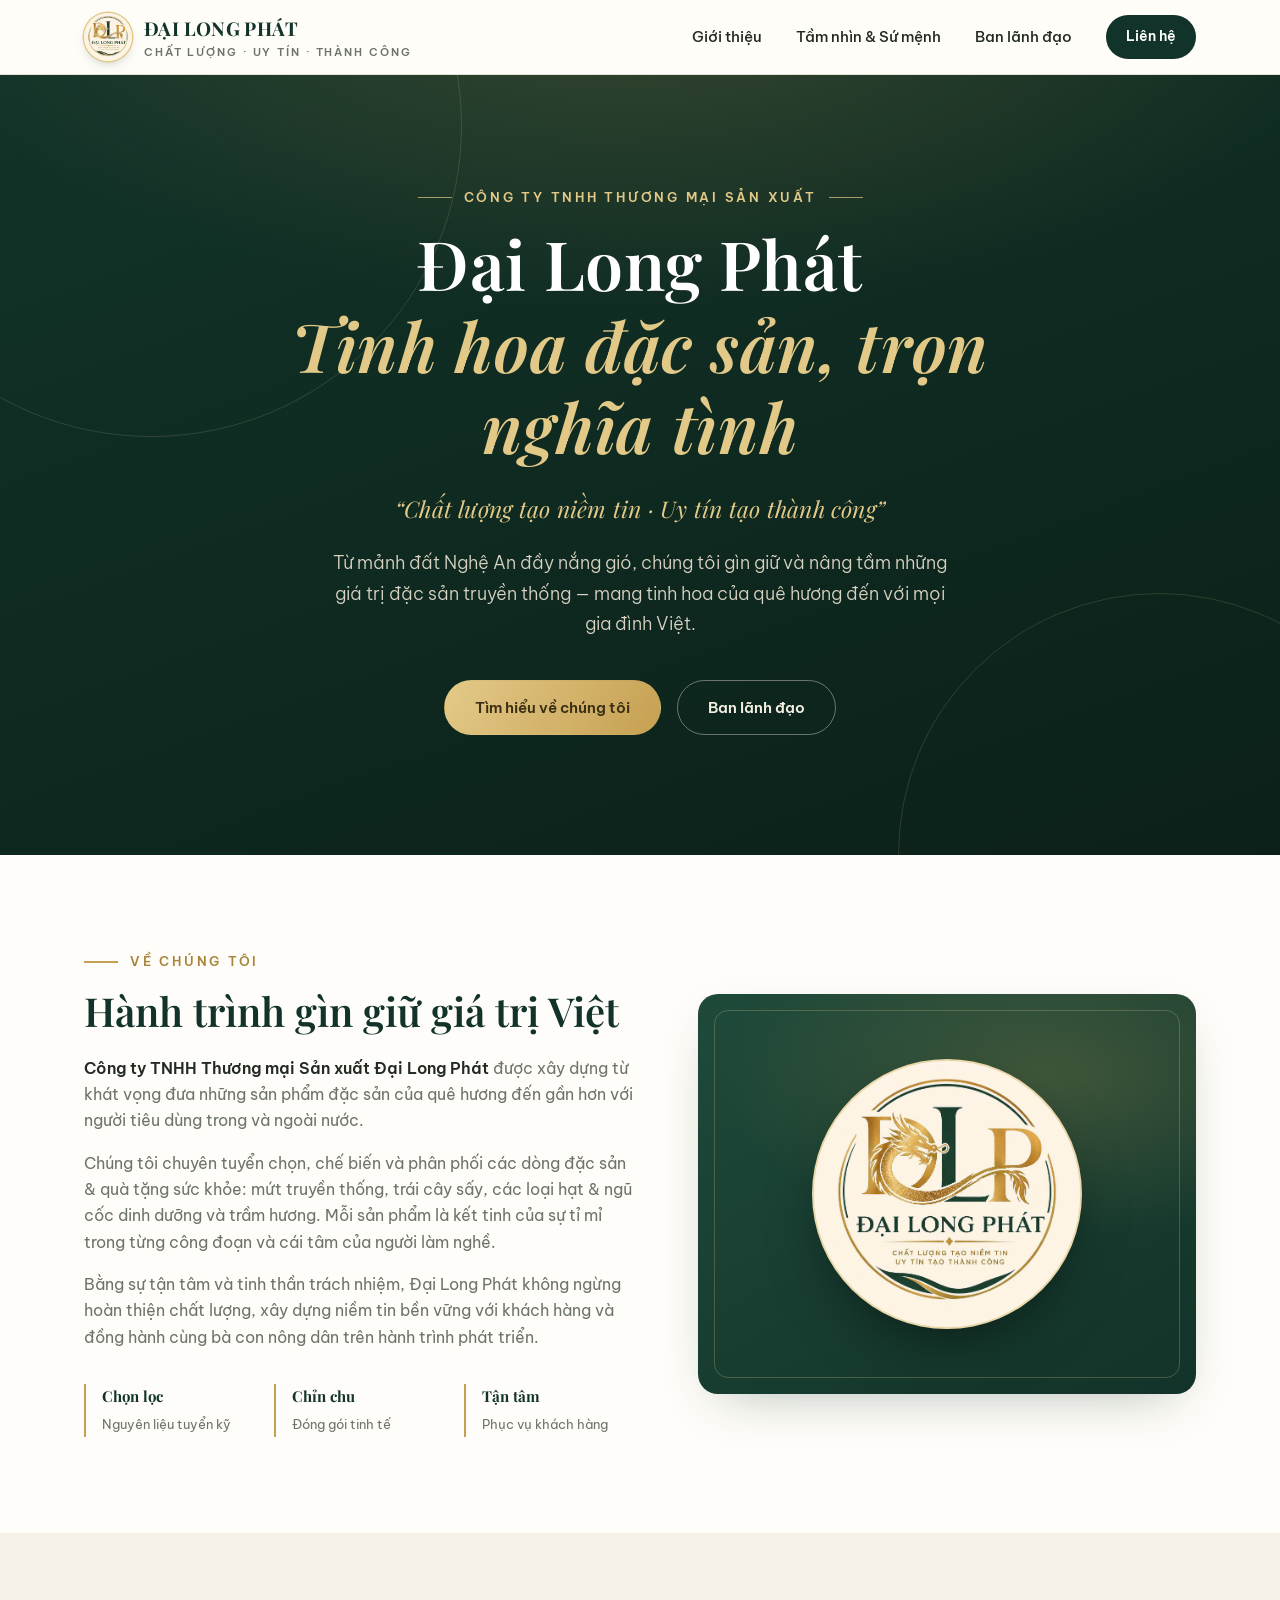
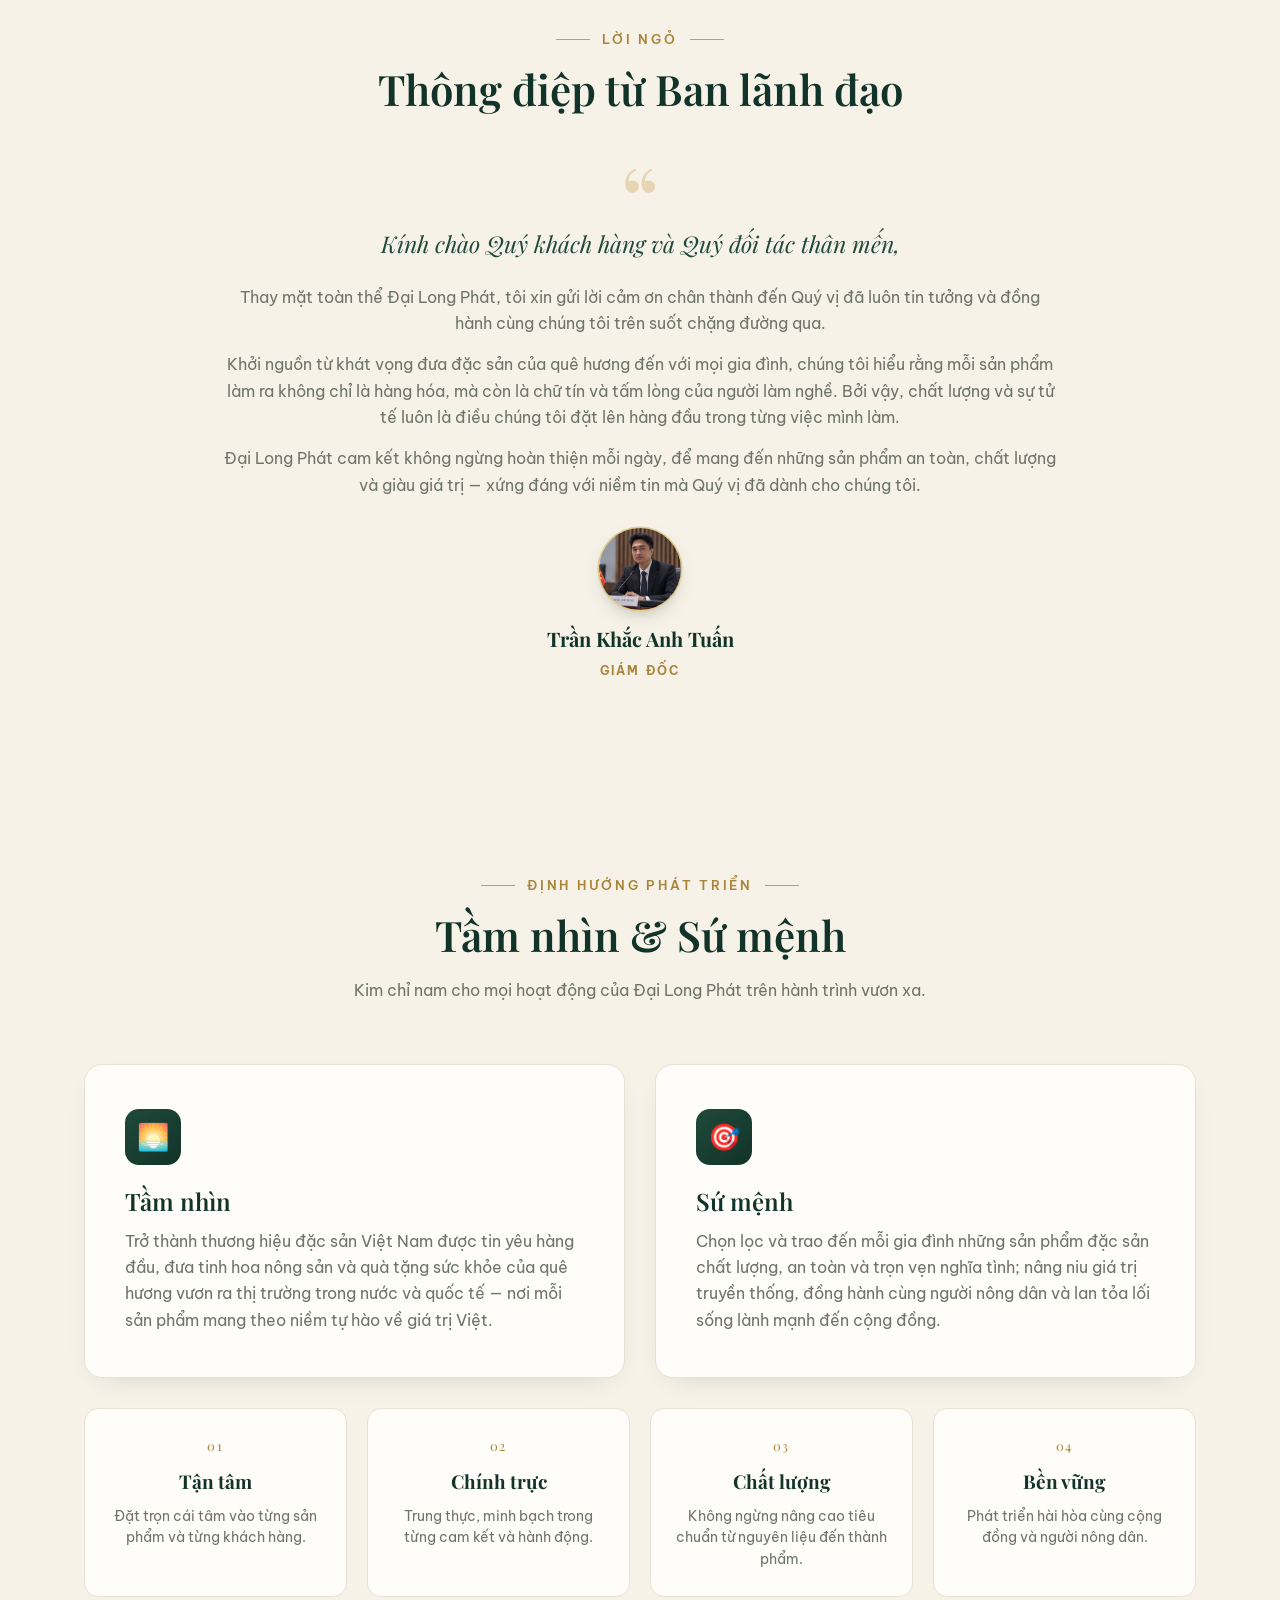
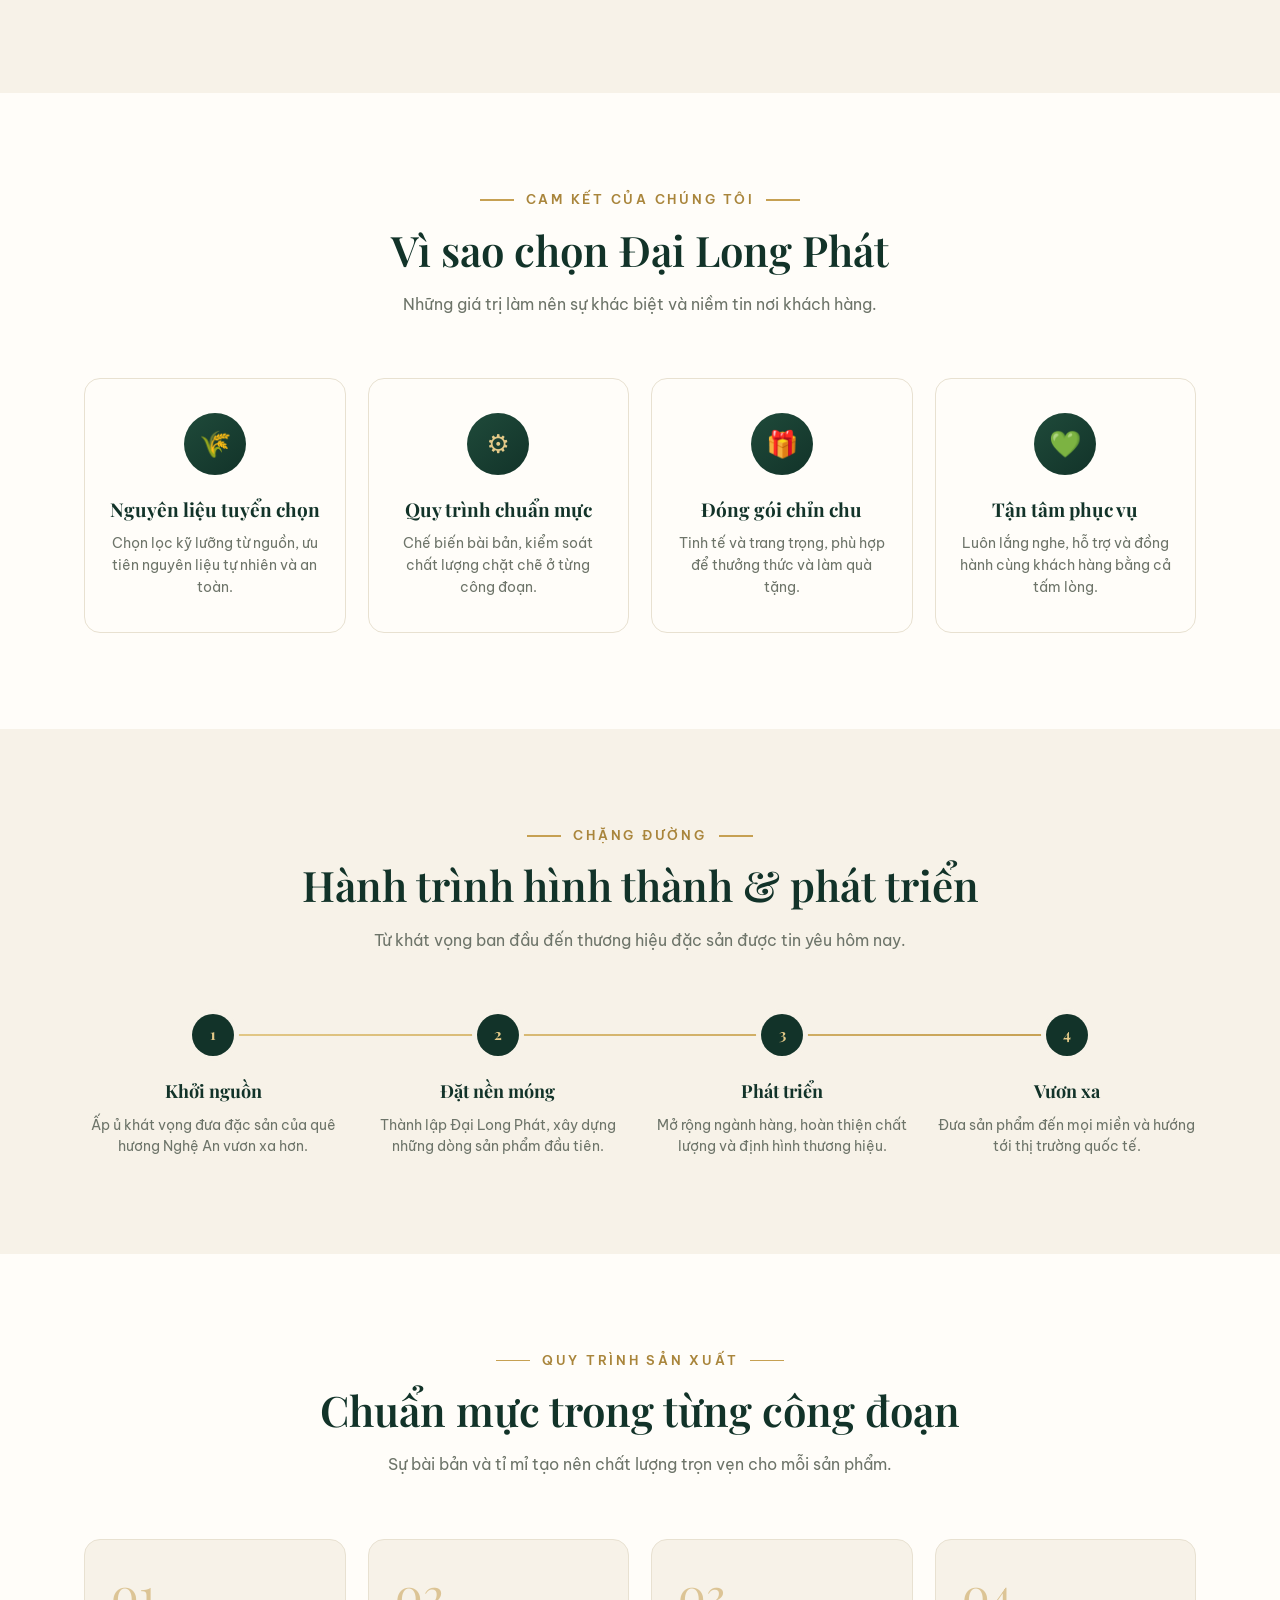
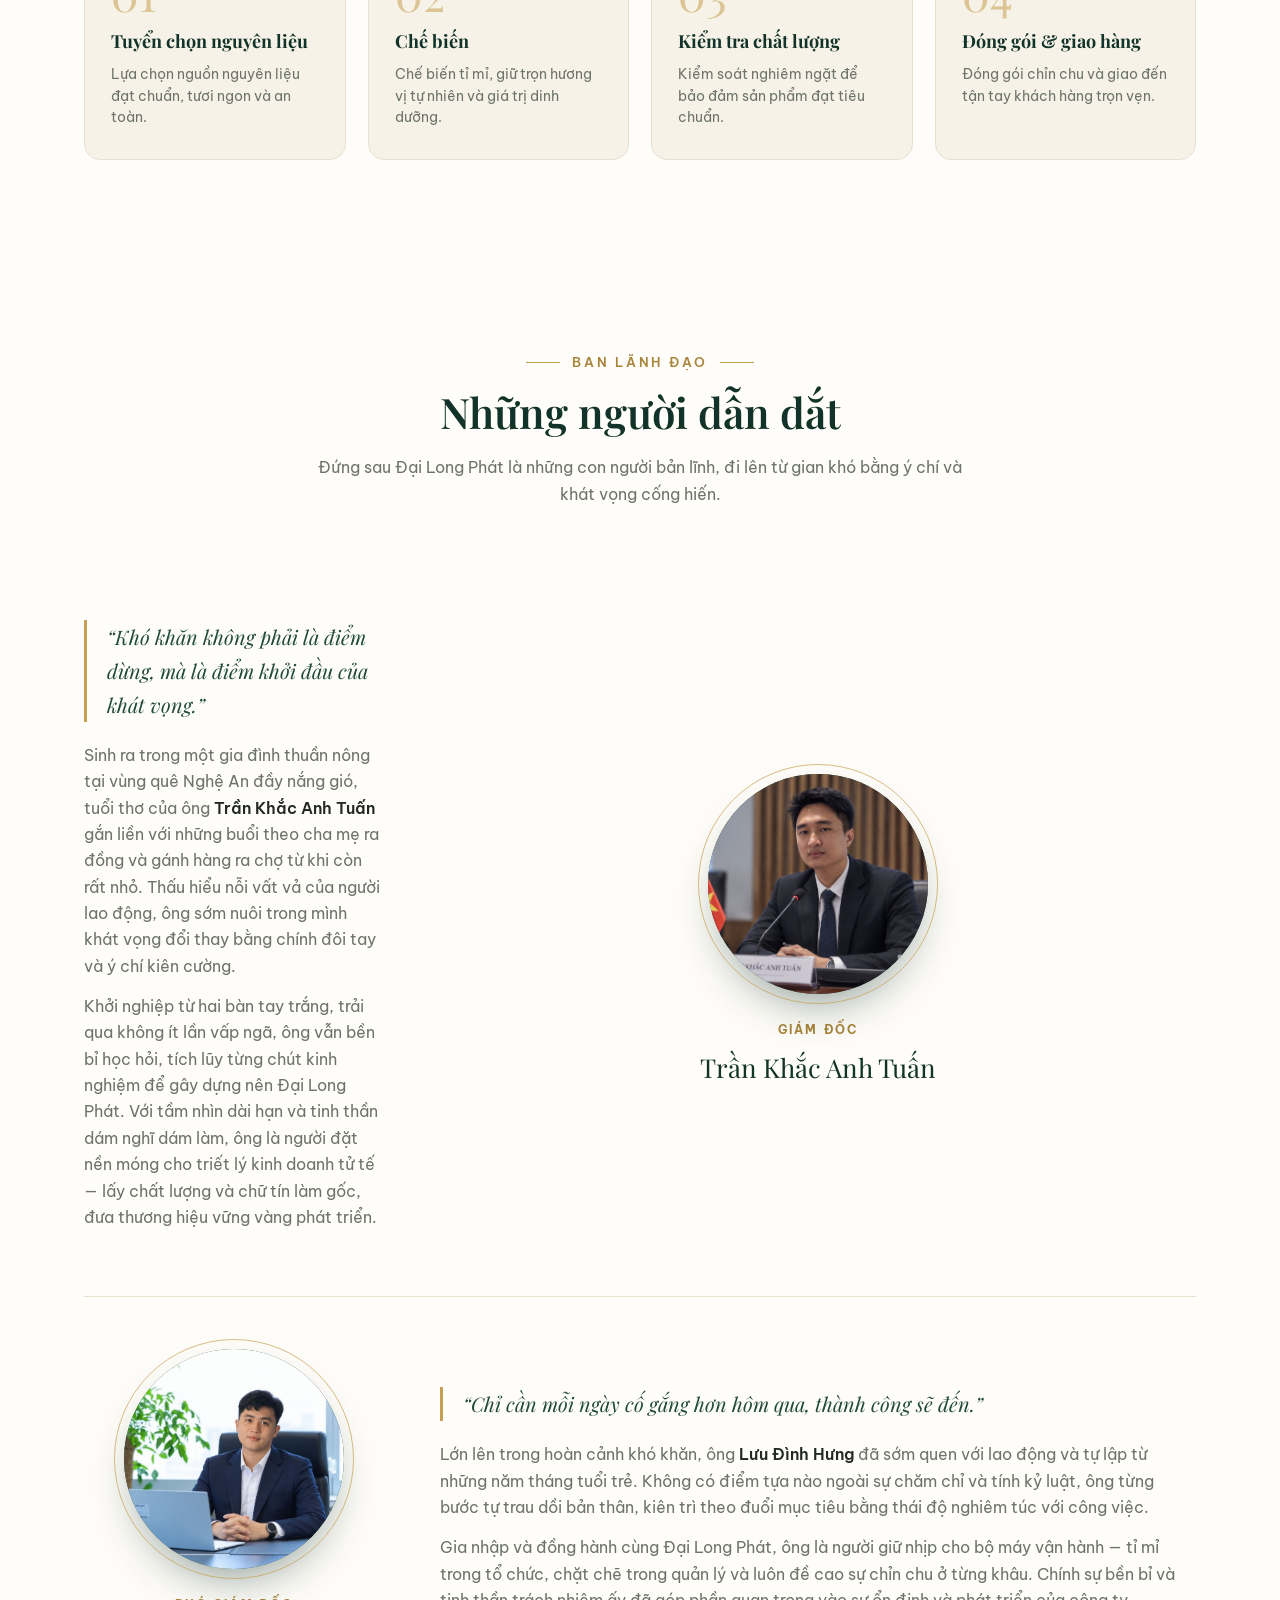
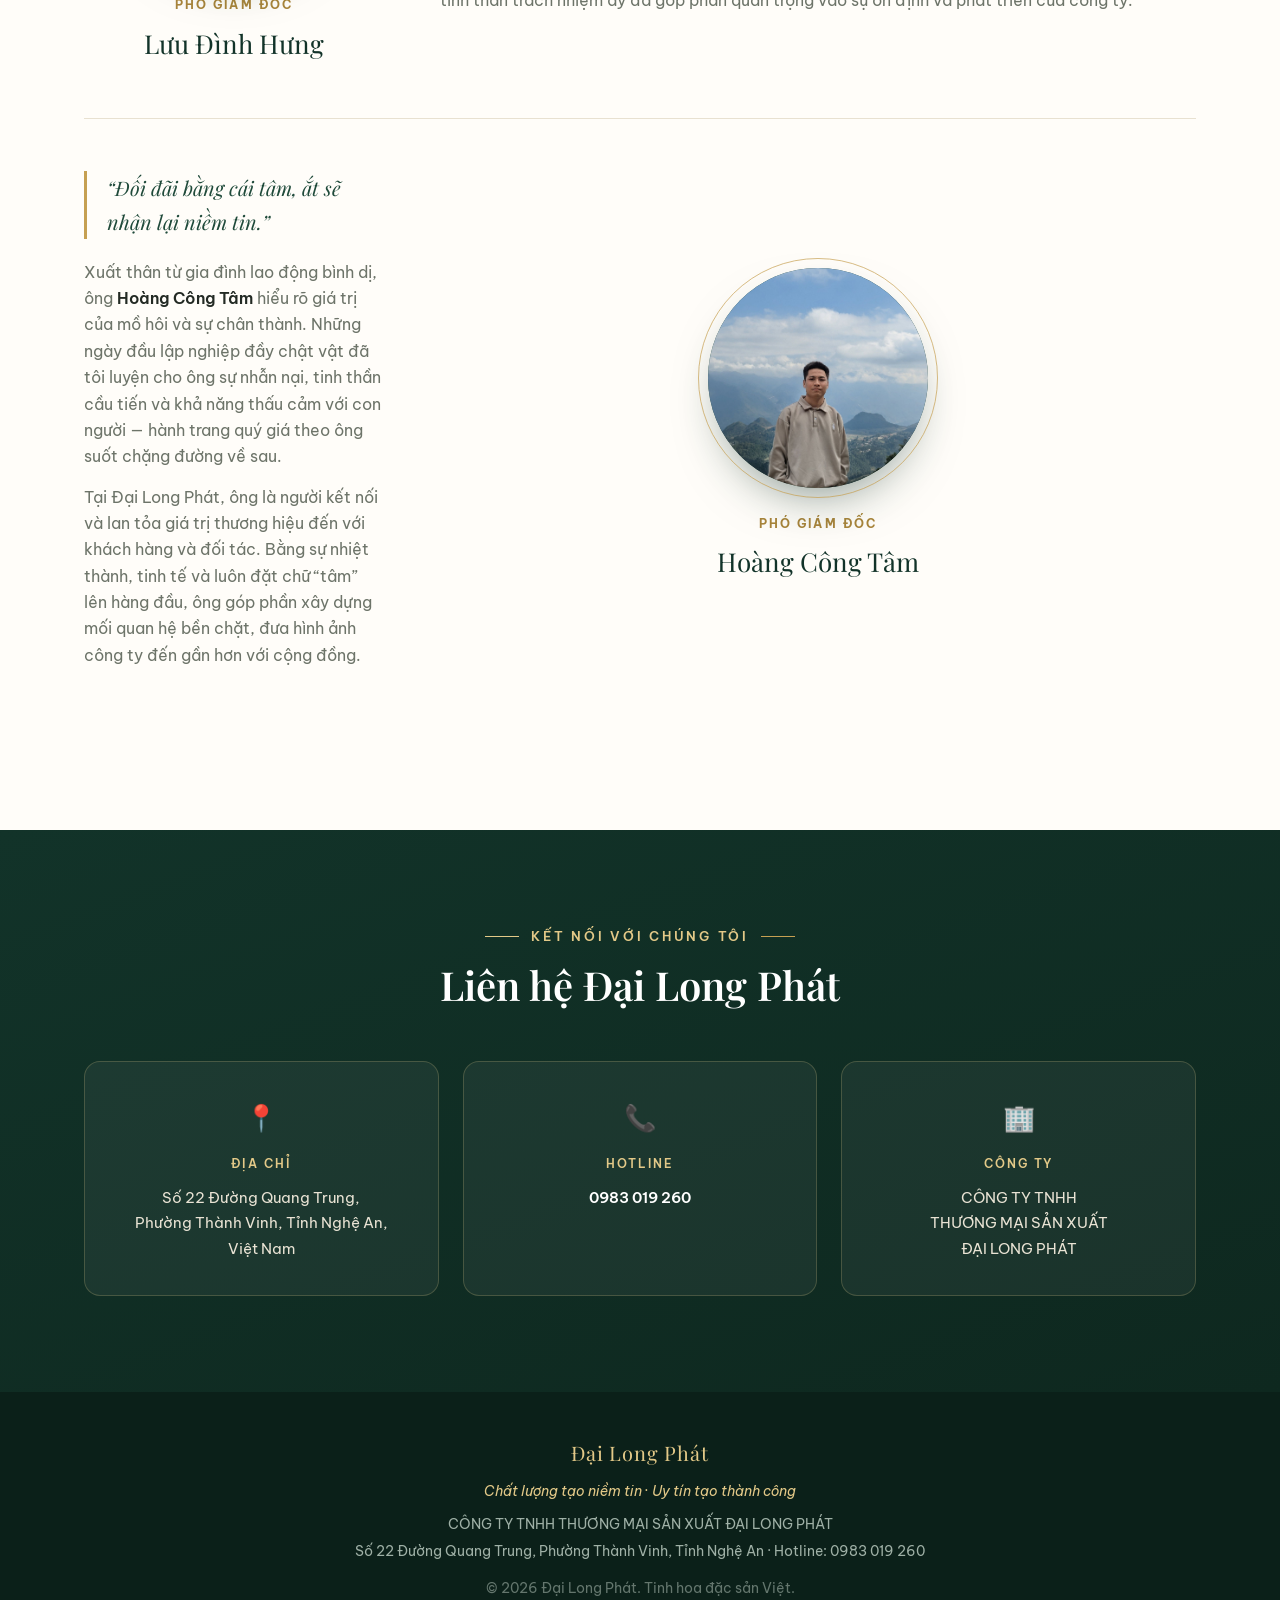
<file: index.html>
<!doctype html>
<html lang="vi">
<head>
  <meta charset="utf-8" />
  <meta name="viewport" content="width=device-width, initial-scale=1" />
  <title>Đại Long Phát — Tinh hoa đặc sản Việt</title>
  <meta name="description" content="CÔNG TY TNHH THƯƠNG MẠI SẢN XUẤT ĐẠI LONG PHÁT — thương hiệu đặc sản & quà tặng sức khỏe từ Nghệ An. Giới thiệu công ty, tầm nhìn, sứ mệnh và ban lãnh đạo." />
  <link rel="icon" href="assets/team/logo.jpg" />
  <link rel="preconnect" href="https://fonts.googleapis.com" />
  <link rel="preconnect" href="https://fonts.gstatic.com" crossorigin />
  <link href="https://fonts.googleapis.com/css2?family=Playfair+Display:ital,wght@0,500;0,600;0,700;1,500;1,600&family=Be+Vietnam+Pro:wght@300;400;500;600;700&display=swap" rel="stylesheet" />
  <!-- Meta Pixel -->
  <script>
    !function(f,b,e,v,n,t,s)
    {if(f.fbq)return;n=f.fbq=function(){n.callMethod?
    n.callMethod.apply(n,arguments):n.queue.push(arguments)};
    if(!f._fbq)f._fbq=n;n.push=n;n.loaded=!0;n.version='2.0';
    n.queue=[];t=b.createElement(e);t.async=!0;
    t.src=v;s=b.getElementsByTagName(e)[0];
    s.parentNode.insertBefore(t,s)}(window, document,'script',
    'https://connect.facebook.net/en_US/fbevents.js');
    fbq('init', '916285027627395');
    fbq('track', 'PageView');
  </script>
  <noscript><img height="1" width="1" style="display:none"
    src="https://www.facebook.com/tr?id=916285027627395&ev=PageView&noscript=1" alt="" /></noscript>
  <!-- End Meta Pixel -->
  <style>
    :root{
      --green:#123329; --green-2:#1f4a3a; --green-soft:#2c5a47;
      --gold:#c6a052; --gold-2:#e3c988; --gold-deep:#a9853b;
      --cream:#f7f2e8; --paper:#fffdf9; --ink:#232a24; --muted:#6d7469;
      --line:#e8e1d1; --shadow:0 18px 50px -22px rgba(18,51,41,.35);
      --maxw:1160px;
    }
    *{box-sizing:border-box; margin:0; padding:0}
    html{scroll-behavior:smooth}
    body{
      font-family:"Be Vietnam Pro",system-ui,sans-serif; color:var(--ink);
      background:var(--paper); line-height:1.7; -webkit-font-smoothing:antialiased;
      overflow-x:hidden;
    }
    h1,h2,h3,.serif{font-family:"Playfair Display",Georgia,serif; font-weight:600; line-height:1.2}
    a{color:inherit; text-decoration:none}
    img{max-width:100%; display:block}
    .wrap{max-width:var(--maxw); margin:0 auto; padding:0 24px}
    .eyebrow{
      font-size:12.5px; letter-spacing:.22em; text-transform:uppercase;
      font-weight:600; color:var(--gold-deep); margin-bottom:14px;
      display:flex; align-items:center; gap:12px;
    }
    .eyebrow::before{content:""; width:34px; height:1.5px; background:var(--gold); display:inline-block}
    .eyebrow.center{justify-content:center}
    .eyebrow.center::after{content:""; width:34px; height:1.5px; background:var(--gold); display:inline-block}

    /* ---------- Header ---------- */
    header{
      position:sticky; top:0; z-index:50; background:rgba(255,253,249,.86);
      backdrop-filter:blur(12px); border-bottom:1px solid var(--line);
    }
    .nav{display:flex; align-items:center; justify-content:space-between; height:74px}
    .brand{display:flex; align-items:center; gap:12px}
    .brand .mark{
      width:48px; height:48px; border-radius:50%; flex:none; overflow:hidden;
      background:var(--cream);
      box-shadow:0 0 0 1.5px var(--gold-2), 0 5px 14px -7px rgba(18,51,41,.5);
    }
    .brand .mark img{width:100%; height:100%; object-fit:cover; display:block}
    .brand b{font-family:"Playfair Display",serif; font-size:19px; letter-spacing:.02em; color:var(--green)}
    .brand span{display:block; font-size:10.5px; letter-spacing:.18em; text-transform:uppercase; color:var(--muted); font-weight:600}
    .menu{display:flex; gap:34px; align-items:center}
    .menu a{font-size:14.5px; font-weight:500; color:var(--ink); position:relative; padding:4px 0}
    .menu a::after{content:""; position:absolute; left:0; bottom:-2px; width:0; height:1.5px; background:var(--gold); transition:width .3s}
    .menu a:hover{color:var(--green)}
    .menu a:hover::after{width:100%}
    .menu .cta{
      background:var(--green); color:#fff; padding:10px 20px; border-radius:999px;
      font-weight:600; font-size:14px;
    }
    .menu .cta::after{display:none}
    .menu .cta:hover{background:var(--green-2); color:#fff}
    .burger{display:none; background:none; border:0; font-size:26px; color:var(--green); cursor:pointer}

    /* ---------- Hero ---------- */
    .hero{
      position:relative; color:#f4efe2; text-align:center;
      background:
        radial-gradient(1200px 520px at 50% -10%,rgba(198,160,82,.20),transparent 60%),
        linear-gradient(160deg,var(--green) 0%,#0e281f 60%,#0b2019 100%);
      padding:112px 24px 120px; overflow:hidden;
    }
    .hero::before,.hero::after{
      content:""; position:absolute; border-radius:50%; pointer-events:none;
      border:1px solid rgba(226,201,136,.16);
    }
    .hero::before{width:620px; height:620px; top:-260px; left:-160px}
    .hero::after{width:520px; height:520px; bottom:-260px; right:-140px}
    .hero .inner{position:relative; z-index:2; max-width:860px; margin:0 auto}
    .hero .eyebrow{color:var(--gold-2); justify-content:center}
    .hero .eyebrow::before,.hero .eyebrow::after{background:var(--gold-2); opacity:.7}
    .hero .eyebrow::after{content:""; width:34px; height:1.5px; display:inline-block}
    .hero h1{font-size:clamp(38px,6vw,68px); color:#fff; letter-spacing:.01em}
    .hero h1 em{font-style:italic; color:var(--gold-2)}
    .hero .slogan{
      margin:22px auto 0; font-family:"Playfair Display",serif; font-style:italic;
      font-size:clamp(16px,2.5vw,23px); color:var(--gold-2); letter-spacing:.01em;
    }
    .hero p{margin:20px auto 0; max-width:620px; font-size:clamp(15px,2vw,18px); color:#d9d3c3; font-weight:300}
    .hero .actions{margin-top:40px; display:flex; gap:16px; justify-content:center; flex-wrap:wrap}
    .btn{
      display:inline-flex; align-items:center; gap:9px; padding:14px 30px; border-radius:999px;
      font-weight:600; font-size:15px; cursor:pointer; border:1px solid transparent; transition:.25s;
    }
    .btn-gold{background:linear-gradient(120deg,var(--gold-2),var(--gold)); color:#3b2f12}
    .btn-gold:hover{transform:translateY(-2px); box-shadow:0 14px 30px -12px rgba(198,160,82,.6)}
    .btn-ghost{border-color:rgba(244,239,226,.4); color:#f4efe2}
    .btn-ghost:hover{background:rgba(244,239,226,.1)}

    /* ---------- Section base ---------- */
    section{padding:96px 0}
    .section-head{text-align:center; max-width:680px; margin:0 auto 60px}
    .section-head h2{font-size:clamp(28px,4vw,42px); color:var(--green)}
    .section-head p{margin-top:16px; color:var(--muted); font-size:16px}

    /* ---------- About ---------- */
    .about{background:var(--paper)}
    .about-grid{display:grid; grid-template-columns:1.05fr .95fr; gap:64px; align-items:center}
    .about-grid h2{font-size:clamp(28px,4vw,40px); color:var(--green); margin-bottom:20px}
    .about-grid p{color:var(--muted); margin-bottom:16px; font-size:15.5px}
    .about-grid p strong{color:var(--ink); font-weight:600}
    .about-visual{
      position:relative; border-radius:20px; min-height:400px;
      background:
        radial-gradient(600px 300px at 70% 20%,rgba(198,160,82,.22),transparent 55%),
        linear-gradient(150deg,var(--green-2),var(--green));
      box-shadow:var(--shadow); display:grid; place-items:center; padding:40px; overflow:hidden;
    }
    .about-visual::after{content:""; position:absolute; inset:16px; border:1px solid rgba(226,201,136,.25); border-radius:14px}
    .about-visual .seal{
      position:relative; z-index:2; width:190px; height:190px; border-radius:50%;
      border:1.5px solid rgba(226,201,136,.5); display:grid; place-items:center; text-align:center;
      color:var(--gold-2);
    }
    .about-visual .seal b{display:block; font-family:"Playfair Display",serif; font-size:46px; color:#fff; line-height:1}
    .about-visual .seal span{font-size:10.5px; letter-spacing:.24em; text-transform:uppercase; margin-top:10px}
    .logo-badge{
      position:relative; z-index:2; width:270px; height:270px; max-width:78%; border-radius:50%;
      overflow:hidden; background:var(--cream); border:2px solid rgba(226,201,136,.65);
      box-shadow:0 24px 60px -20px rgba(0,0,0,.55);
    }
    .logo-badge img{width:100%; height:100%; object-fit:cover; display:block}
    .facts{display:grid; grid-template-columns:repeat(3,1fr); gap:20px; margin-top:34px}
    .fact{border-left:2px solid var(--gold); padding-left:16px}
    .fact b{display:block; font-family:"Playfair Display",serif; font-size:15px; color:var(--green)}
    .fact span{font-size:13px; color:var(--muted)}

    /* ---------- Vision / Mission ---------- */
    .vm{background:var(--cream)}
    .vm-grid{display:grid; grid-template-columns:1fr 1fr; gap:30px; margin-bottom:30px}
    .vm-card{
      background:var(--paper); border:1px solid var(--line); border-radius:18px; padding:44px 40px;
      box-shadow:0 10px 30px -20px rgba(18,51,41,.3); position:relative;
    }
    .vm-card .ic{
      width:56px; height:56px; border-radius:14px; display:grid; place-items:center; font-size:26px;
      background:linear-gradient(140deg,var(--green-2),var(--green)); color:var(--gold-2); margin-bottom:22px;
    }
    .vm-card h3{font-size:24px; color:var(--green); margin-bottom:12px}
    .vm-card p{color:var(--muted); font-size:15.5px}
    .values{display:grid; grid-template-columns:repeat(4,1fr); gap:20px}
    .value{background:var(--paper); border:1px solid var(--line); border-radius:14px; padding:26px 22px; text-align:center; transition:.25s}
    .value:hover{transform:translateY(-4px); box-shadow:var(--shadow); border-color:var(--gold-2)}
    .value .n{font-family:"Playfair Display",serif; font-size:13px; color:var(--gold-deep); letter-spacing:.15em}
    .value h4{font-family:"Playfair Display",serif; font-size:19px; color:var(--green); margin:8px 0 8px}
    .value p{font-size:13.5px; color:var(--muted); line-height:1.6}

    /* ---------- Leadership ---------- */
    .team{background:var(--paper)}
    .leader{
      display:grid; grid-template-columns:300px 1fr; gap:56px; align-items:center;
      padding:52px 0; border-bottom:1px solid var(--line);
    }
    .leader:last-child{border-bottom:0}
    .leader:nth-child(even) .portrait{order:2}
    .portrait{display:flex; flex-direction:column; align-items:center; text-align:center}
    .avatar{
      width:220px; height:220px; border-radius:50%; display:grid; place-items:center;
      font-family:"Playfair Display",serif; font-size:66px; color:#fff; position:relative;
      background:radial-gradient(circle at 32% 28%,var(--green-soft),var(--green));
      box-shadow:0 22px 50px -20px rgba(18,51,41,.6);
    }
    .avatar img{position:absolute; inset:0; width:100%; height:100%; border-radius:50%; object-fit:cover; object-position:center 22%}
    .avatar::after{content:""; position:absolute; inset:-10px; border-radius:50%; border:1.5px solid var(--gold); opacity:.7}
    .portrait .role{
      margin-top:26px; font-size:12px; letter-spacing:.18em; text-transform:uppercase;
      color:var(--gold-deep); font-weight:700;
    }
    .portrait .name{font-family:"Playfair Display",serif; font-size:26px; color:var(--green); margin-top:6px}
    .leader-body .quote{
      font-family:"Playfair Display",serif; font-style:italic; font-size:20px; color:var(--green-2);
      margin-bottom:20px; padding-left:20px; border-left:3px solid var(--gold);
    }
    .leader-body p{color:var(--muted); margin-bottom:14px; font-size:15.5px}
    .leader-body p strong{color:var(--ink); font-weight:600}

    /* ---------- Contact ---------- */
    .contact{
      background:linear-gradient(160deg,var(--green) 0%,#0e281f 100%); color:#e9e3d4; text-align:center;
    }
    .contact h2{color:#fff; font-size:clamp(28px,4vw,40px)}
    .contact .eyebrow{color:var(--gold-2); justify-content:center}
    .contact .eyebrow::before{background:var(--gold-2)}
    .contact-cards{display:grid; grid-template-columns:repeat(3,1fr); gap:24px; margin-top:52px}
    .cc{
      background:rgba(255,255,255,.05); border:1px solid rgba(226,201,136,.22); border-radius:16px;
      padding:34px 26px; transition:.25s;
    }
    .cc:hover{background:rgba(255,255,255,.09); border-color:rgba(226,201,136,.5)}
    .cc .ic{font-size:26px; margin-bottom:14px}
    .cc h4{font-family:"Be Vietnam Pro",sans-serif; font-size:12px; letter-spacing:.16em; text-transform:uppercase; color:var(--gold-2); font-weight:600; margin-bottom:10px}
    .cc p{font-size:15px; color:#e9e3d4}
    .cc a{color:#fff; font-weight:600}

    /* ---------- Footer ---------- */
    footer{background:#0b2019; color:#9fb0a6; padding:44px 0; text-align:center; font-size:13.5px}
    footer .fbrand{font-family:"Playfair Display",serif; color:var(--gold-2); font-size:20px; letter-spacing:.04em; margin-bottom:10px}
    footer p{margin:4px 0}

    /* ---------- Lời ngỏ ---------- */
    .message{background:var(--cream)}
    .message-card{max-width:840px; margin:0 auto; text-align:center}
    .message-card .qmark{font-family:"Playfair Display",serif; font-size:96px; line-height:.5; color:var(--gold); opacity:.35; height:50px}
    .message-card .lead{font-family:"Playfair Display",serif; font-style:italic; font-size:clamp(18px,2.4vw,23px); color:var(--green-2); margin-bottom:20px}
    .message-card p{color:var(--muted); font-size:15.5px; margin-bottom:15px}
    .message-sign{margin-top:30px; display:flex; flex-direction:column; align-items:center; gap:12px}
    .message-sign img{width:82px; height:82px; border-radius:50%; object-fit:cover; object-position:center 20%; box-shadow:0 0 0 1.5px var(--gold-2), 0 8px 20px -10px rgba(18,51,41,.5)}
    .message-sign b{font-family:"Playfair Display",serif; color:var(--green); font-size:20px}
    .message-sign span{font-size:11.5px; letter-spacing:.18em; text-transform:uppercase; color:var(--gold-deep); font-weight:700}

    /* ---------- Vì sao chọn ---------- */
    .why{background:var(--paper)}
    .why-grid{display:grid; grid-template-columns:repeat(4,1fr); gap:22px}
    .why-item{text-align:center; padding:34px 22px; border:1px solid var(--line); border-radius:16px; background:var(--paper); transition:.25s}
    .why-item:hover{transform:translateY(-5px); box-shadow:var(--shadow); border-color:var(--gold-2)}
    .why-item .ic{width:62px; height:62px; margin:0 auto 18px; border-radius:50%; display:grid; place-items:center; font-size:26px; background:linear-gradient(140deg,var(--green-2),var(--green)); color:var(--gold-2)}
    .why-item h4{font-family:"Playfair Display",serif; font-size:19px; color:var(--green); margin-bottom:8px}
    .why-item p{font-size:13.5px; color:var(--muted); line-height:1.6}

    /* ---------- Chặng đường ---------- */
    .journey{background:var(--cream)}
    .timeline{display:grid; grid-template-columns:repeat(4,1fr); gap:26px; position:relative}
    .timeline::before{content:""; position:absolute; top:20px; left:10%; right:10%; height:2px; background:linear-gradient(90deg,var(--gold-2),var(--gold))}
    .tl{position:relative; text-align:center}
    .tl .dot{width:42px; height:42px; border-radius:50%; margin:0 auto 20px; background:var(--green); color:var(--gold-2); display:grid; place-items:center; font-family:"Playfair Display",serif; font-weight:700; font-size:15px; position:relative; z-index:2; box-shadow:0 0 0 5px var(--cream)}
    .tl h4{font-family:"Playfair Display",serif; font-size:18px; color:var(--green); margin-bottom:8px}
    .tl p{font-size:13.5px; color:var(--muted); line-height:1.6}

    /* ---------- Quy trình ---------- */
    .process{background:var(--paper)}
    .steps{display:grid; grid-template-columns:repeat(4,1fr); gap:22px}
    .step{background:var(--cream); border:1px solid var(--line); border-radius:16px; padding:30px 26px}
    .step .num{font-family:"Playfair Display",serif; font-size:46px; color:var(--gold); opacity:.55; line-height:1}
    .step h4{font-family:"Playfair Display",serif; font-size:18px; color:var(--green); margin:10px 0 8px}
    .step p{font-size:13.5px; color:var(--muted); line-height:1.6}

    /* ---------- Responsive ---------- */
    @media(max-width:900px){
      .menu{
        position:fixed; inset:74px 0 auto 0; background:var(--paper); flex-direction:column;
        gap:0; border-bottom:1px solid var(--line); padding:8px 0; transform:translateY(-140%);
        transition:transform .32s; box-shadow:var(--shadow);
      }
      .menu.open{transform:translateY(0)}
      .menu a{padding:14px 24px; width:100%; border-bottom:1px solid var(--line)}
      .menu .cta{margin:12px 24px; text-align:center}
      .burger{display:block}
      .about-grid,.vm-grid{grid-template-columns:1fr; gap:40px}
      .values,.why-grid,.steps{grid-template-columns:1fr 1fr}
      .timeline{grid-template-columns:1fr 1fr; gap:34px}
      .timeline::before{display:none}
      .leader{grid-template-columns:1fr; gap:28px; text-align:center}
      .leader:nth-child(even) .portrait{order:0}
      .leader-body .quote{border-left:0; padding-left:0}
      .contact-cards{grid-template-columns:1fr}
      .facts{grid-template-columns:1fr}
    }
    @media(max-width:480px){
      section{padding:72px 0}
      .values,.why-grid,.steps,.timeline{grid-template-columns:1fr}
    }
  </style>
</head>
<body>

  <header>
    <div class="wrap nav">
      <a class="brand" href="#top">
        <span class="mark"><img src="assets/team/logo.jpg" alt="Logo Đại Long Phát" /></span>
        <span><b>ĐẠI LONG PHÁT</b><span>Chất lượng · Uy tín · Thành công</span></span>
      </a>
      <nav class="menu" data-menu>
        <a href="#gioi-thieu">Giới thiệu</a>
        <a href="#tam-nhin">Tầm nhìn &amp; Sứ mệnh</a>
        <a href="#lanh-dao">Ban lãnh đạo</a>
        <a class="cta" href="#lien-he">Liên hệ</a>
      </nav>
      <button class="burger" data-burger aria-label="Menu">☰</button>
    </div>
  </header>

  <!-- HERO -->
  <section class="hero" id="top">
    <div class="inner">
      <div class="eyebrow">Công ty TNHH Thương mại Sản xuất</div>
      <h1>Đại Long Phát<br><em>Tinh hoa đặc sản, trọn nghĩa tình</em></h1>
      <p class="slogan">“Chất lượng tạo niềm tin · Uy tín tạo thành công”</p>
      <p>Từ mảnh đất Nghệ An đầy nắng gió, chúng tôi gìn giữ và nâng tầm những giá trị đặc sản truyền thống — mang tinh hoa của quê hương đến với mọi gia đình Việt.</p>
      <div class="actions">
        <a class="btn btn-gold" href="#gioi-thieu">Tìm hiểu về chúng tôi</a>
        <a class="btn btn-ghost" href="#lanh-dao">Ban lãnh đạo</a>
      </div>
    </div>
  </section>

  <!-- ABOUT -->
  <section class="about" id="gioi-thieu">
    <div class="wrap about-grid">
      <div>
        <div class="eyebrow">Về chúng tôi</div>
        <h2>Hành trình gìn giữ giá trị Việt</h2>
        <p><strong>Công ty TNHH Thương mại Sản xuất Đại Long Phát</strong> được xây dựng từ khát vọng đưa những sản phẩm đặc sản của quê hương đến gần hơn với người tiêu dùng trong và ngoài nước.</p>
        <p>Chúng tôi chuyên tuyển chọn, chế biến và phân phối các dòng đặc sản &amp; quà tặng sức khỏe: mứt truyền thống, trái cây sấy, các loại hạt &amp; ngũ cốc dinh dưỡng và trầm hương. Mỗi sản phẩm là kết tinh của sự tỉ mỉ trong từng công đoạn và cái tâm của người làm nghề.</p>
        <p>Bằng sự tận tâm và tinh thần trách nhiệm, Đại Long Phát không ngừng hoàn thiện chất lượng, xây dựng niềm tin bền vững với khách hàng và đồng hành cùng bà con nông dân trên hành trình phát triển.</p>
        <div class="facts">
          <div class="fact"><b>Chọn lọc</b><span>Nguyên liệu tuyển kỹ</span></div>
          <div class="fact"><b>Chỉn chu</b><span>Đóng gói tinh tế</span></div>
          <div class="fact"><b>Tận tâm</b><span>Phục vụ khách hàng</span></div>
        </div>
      </div>
      <div class="about-visual">
        <div class="logo-badge"><img src="assets/team/logo.jpg" alt="Logo Đại Long Phát" /></div>
      </div>
    </div>
  </section>

  <!-- MESSAGE -->
  <section class="message">
    <div class="wrap">
      <div class="section-head">
        <div class="eyebrow center">Lời ngỏ</div>
        <h2>Thông điệp từ Ban lãnh đạo</h2>
      </div>
      <div class="message-card">
        <div class="qmark">“</div>
        <p class="lead">Kính chào Quý khách hàng và Quý đối tác thân mến,</p>
        <p>Thay mặt toàn thể Đại Long Phát, tôi xin gửi lời cảm ơn chân thành đến Quý vị đã luôn tin tưởng và đồng hành cùng chúng tôi trên suốt chặng đường qua.</p>
        <p>Khởi nguồn từ khát vọng đưa đặc sản của quê hương đến với mọi gia đình, chúng tôi hiểu rằng mỗi sản phẩm làm ra không chỉ là hàng hóa, mà còn là chữ tín và tấm lòng của người làm nghề. Bởi vậy, chất lượng và sự tử tế luôn là điều chúng tôi đặt lên hàng đầu trong từng việc mình làm.</p>
        <p>Đại Long Phát cam kết không ngừng hoàn thiện mỗi ngày, để mang đến những sản phẩm an toàn, chất lượng và giàu giá trị — xứng đáng với niềm tin mà Quý vị đã dành cho chúng tôi.</p>
        <div class="message-sign">
          <img src="assets/team/trankhacanhtuan.jpg" alt="Trần Khắc Anh Tuấn" onerror="this.remove()" />
          <div>
            <b>Trần Khắc Anh Tuấn</b><br>
            <span>Giám đốc</span>
          </div>
        </div>
      </div>
    </div>
  </section>

  <!-- VISION / MISSION / VALUES -->
  <section class="vm" id="tam-nhin">
    <div class="wrap">
      <div class="section-head">
        <div class="eyebrow center">Định hướng phát triển</div>
        <h2>Tầm nhìn &amp; Sứ mệnh</h2>
        <p>Kim chỉ nam cho mọi hoạt động của Đại Long Phát trên hành trình vươn xa.</p>
      </div>
      <div class="vm-grid">
        <div class="vm-card">
          <div class="ic">🌅</div>
          <h3>Tầm nhìn</h3>
          <p>Trở thành thương hiệu đặc sản Việt Nam được tin yêu hàng đầu, đưa tinh hoa nông sản và quà tặng sức khỏe của quê hương vươn ra thị trường trong nước và quốc tế — nơi mỗi sản phẩm mang theo niềm tự hào về giá trị Việt.</p>
        </div>
        <div class="vm-card">
          <div class="ic">🎯</div>
          <h3>Sứ mệnh</h3>
          <p>Chọn lọc và trao đến mỗi gia đình những sản phẩm đặc sản chất lượng, an toàn và trọn vẹn nghĩa tình; nâng niu giá trị truyền thống, đồng hành cùng người nông dân và lan tỏa lối sống lành mạnh đến cộng đồng.</p>
        </div>
      </div>
      <div class="values">
        <div class="value"><div class="n">01</div><h4>Tận tâm</h4><p>Đặt trọn cái tâm vào từng sản phẩm và từng khách hàng.</p></div>
        <div class="value"><div class="n">02</div><h4>Chính trực</h4><p>Trung thực, minh bạch trong từng cam kết và hành động.</p></div>
        <div class="value"><div class="n">03</div><h4>Chất lượng</h4><p>Không ngừng nâng cao tiêu chuẩn từ nguyên liệu đến thành phẩm.</p></div>
        <div class="value"><div class="n">04</div><h4>Bền vững</h4><p>Phát triển hài hòa cùng cộng đồng và người nông dân.</p></div>
      </div>
    </div>
  </section>

  <!-- WHY US -->
  <section class="why">
    <div class="wrap">
      <div class="section-head">
        <div class="eyebrow center">Cam kết của chúng tôi</div>
        <h2>Vì sao chọn Đại Long Phát</h2>
        <p>Những giá trị làm nên sự khác biệt và niềm tin nơi khách hàng.</p>
      </div>
      <div class="why-grid">
        <div class="why-item"><div class="ic">🌾</div><h4>Nguyên liệu tuyển chọn</h4><p>Chọn lọc kỹ lưỡng từ nguồn, ưu tiên nguyên liệu tự nhiên và an toàn.</p></div>
        <div class="why-item"><div class="ic">⚙️</div><h4>Quy trình chuẩn mực</h4><p>Chế biến bài bản, kiểm soát chất lượng chặt chẽ ở từng công đoạn.</p></div>
        <div class="why-item"><div class="ic">🎁</div><h4>Đóng gói chỉn chu</h4><p>Tinh tế và trang trọng, phù hợp để thưởng thức và làm quà tặng.</p></div>
        <div class="why-item"><div class="ic">💚</div><h4>Tận tâm phục vụ</h4><p>Luôn lắng nghe, hỗ trợ và đồng hành cùng khách hàng bằng cả tấm lòng.</p></div>
      </div>
    </div>
  </section>

  <!-- JOURNEY -->
  <section class="journey">
    <div class="wrap">
      <div class="section-head">
        <div class="eyebrow center">Chặng đường</div>
        <h2>Hành trình hình thành &amp; phát triển</h2>
        <p>Từ khát vọng ban đầu đến thương hiệu đặc sản được tin yêu hôm nay.</p>
      </div>
      <div class="timeline">
        <div class="tl"><div class="dot">1</div><h4>Khởi nguồn</h4><p>Ấp ủ khát vọng đưa đặc sản của quê hương Nghệ An vươn xa hơn.</p></div>
        <div class="tl"><div class="dot">2</div><h4>Đặt nền móng</h4><p>Thành lập Đại Long Phát, xây dựng những dòng sản phẩm đầu tiên.</p></div>
        <div class="tl"><div class="dot">3</div><h4>Phát triển</h4><p>Mở rộng ngành hàng, hoàn thiện chất lượng và định hình thương hiệu.</p></div>
        <div class="tl"><div class="dot">4</div><h4>Vươn xa</h4><p>Đưa sản phẩm đến mọi miền và hướng tới thị trường quốc tế.</p></div>
      </div>
    </div>
  </section>

  <!-- PROCESS -->
  <section class="process">
    <div class="wrap">
      <div class="section-head">
        <div class="eyebrow center">Quy trình sản xuất</div>
        <h2>Chuẩn mực trong từng công đoạn</h2>
        <p>Sự bài bản và tỉ mỉ tạo nên chất lượng trọn vẹn cho mỗi sản phẩm.</p>
      </div>
      <div class="steps">
        <div class="step"><div class="num">01</div><h4>Tuyển chọn nguyên liệu</h4><p>Lựa chọn nguồn nguyên liệu đạt chuẩn, tươi ngon và an toàn.</p></div>
        <div class="step"><div class="num">02</div><h4>Chế biến</h4><p>Chế biến tỉ mỉ, giữ trọn hương vị tự nhiên và giá trị dinh dưỡng.</p></div>
        <div class="step"><div class="num">03</div><h4>Kiểm tra chất lượng</h4><p>Kiểm soát nghiêm ngặt để bảo đảm sản phẩm đạt tiêu chuẩn.</p></div>
        <div class="step"><div class="num">04</div><h4>Đóng gói &amp; giao hàng</h4><p>Đóng gói chỉn chu và giao đến tận tay khách hàng trọn vẹn.</p></div>
      </div>
    </div>
  </section>

  <!-- LEADERSHIP -->
  <section class="team" id="lanh-dao">
    <div class="wrap">
      <div class="section-head">
        <div class="eyebrow center">Ban lãnh đạo</div>
        <h2>Những người dẫn dắt</h2>
        <p>Đứng sau Đại Long Phát là những con người bản lĩnh, đi lên từ gian khó bằng ý chí và khát vọng cống hiến.</p>
      </div>

      <!-- Leader 1 -->
      <div class="leader">
        <div class="portrait">
          <div class="avatar">T<img src="assets/team/trankhacanhtuan.jpg" alt="Trần Khắc Anh Tuấn" onerror="this.remove()"></div>
          <div class="role">Giám đốc</div>
          <div class="name">Trần Khắc Anh Tuấn</div>
        </div>
        <div class="leader-body">
          <p class="quote">“Khó khăn không phải là điểm dừng, mà là điểm khởi đầu của khát vọng.”</p>
          <p>Sinh ra trong một gia đình thuần nông tại vùng quê Nghệ An đầy nắng gió, tuổi thơ của ông <strong>Trần Khắc Anh Tuấn</strong> gắn liền với những buổi theo cha mẹ ra đồng và gánh hàng ra chợ từ khi còn rất nhỏ. Thấu hiểu nỗi vất vả của người lao động, ông sớm nuôi trong mình khát vọng đổi thay bằng chính đôi tay và ý chí kiên cường.</p>
          <p>Khởi nghiệp từ hai bàn tay trắng, trải qua không ít lần vấp ngã, ông vẫn bền bỉ học hỏi, tích lũy từng chút kinh nghiệm để gây dựng nên Đại Long Phát. Với tầm nhìn dài hạn và tinh thần dám nghĩ dám làm, ông là người đặt nền móng cho triết lý kinh doanh tử tế — lấy chất lượng và chữ tín làm gốc, đưa thương hiệu vững vàng phát triển.</p>
        </div>
      </div>

      <!-- Leader 2 -->
      <div class="leader">
        <div class="portrait">
          <div class="avatar">H<img src="assets/team/luudinhhung.jpg" alt="Lưu Đình Hưng" onerror="this.remove()"></div>
          <div class="role">Phó Giám đốc</div>
          <div class="name">Lưu Đình Hưng</div>
        </div>
        <div class="leader-body">
          <p class="quote">“Chỉ cần mỗi ngày cố gắng hơn hôm qua, thành công sẽ đến.”</p>
          <p>Lớn lên trong hoàn cảnh khó khăn, ông <strong>Lưu Đình Hưng</strong> đã sớm quen với lao động và tự lập từ những năm tháng tuổi trẻ. Không có điểm tựa nào ngoài sự chăm chỉ và tính kỷ luật, ông từng bước tự trau dồi bản thân, kiên trì theo đuổi mục tiêu bằng thái độ nghiêm túc với công việc.</p>
          <p>Gia nhập và đồng hành cùng Đại Long Phát, ông là người giữ nhịp cho bộ máy vận hành — tỉ mỉ trong tổ chức, chặt chẽ trong quản lý và luôn đề cao sự chỉn chu ở từng khâu. Chính sự bền bỉ và tinh thần trách nhiệm ấy đã góp phần quan trọng vào sự ổn định và phát triển của công ty.</p>
        </div>
      </div>

      <!-- Leader 3 -->
      <div class="leader">
        <div class="portrait">
          <div class="avatar">T<img src="assets/team/hoangcongtam.jpg" alt="Hoàng Công Tâm" onerror="this.remove()"></div>
          <div class="role">Phó Giám đốc</div>
          <div class="name">Hoàng Công Tâm</div>
        </div>
        <div class="leader-body">
          <p class="quote">“Đối đãi bằng cái tâm, ắt sẽ nhận lại niềm tin.”</p>
          <p>Xuất thân từ gia đình lao động bình dị, ông <strong>Hoàng Công Tâm</strong> hiểu rõ giá trị của mồ hôi và sự chân thành. Những ngày đầu lập nghiệp đầy chật vật đã tôi luyện cho ông sự nhẫn nại, tinh thần cầu tiến và khả năng thấu cảm với con người — hành trang quý giá theo ông suốt chặng đường về sau.</p>
          <p>Tại Đại Long Phát, ông là người kết nối và lan tỏa giá trị thương hiệu đến với khách hàng và đối tác. Bằng sự nhiệt thành, tinh tế và luôn đặt chữ “tâm” lên hàng đầu, ông góp phần xây dựng mối quan hệ bền chặt, đưa hình ảnh công ty đến gần hơn với cộng đồng.</p>
        </div>
      </div>

    </div>
  </section>

  <!-- CONTACT -->
  <section class="contact" id="lien-he">
    <div class="wrap">
      <div class="eyebrow center">Kết nối với chúng tôi</div>
      <h2>Liên hệ Đại Long Phát</h2>
      <div class="contact-cards">
        <div class="cc">
          <div class="ic">📍</div>
          <h4>Địa chỉ</h4>
          <p>Số 22 Đường Quang Trung,<br>Phường Thành Vinh, Tỉnh Nghệ An,<br>Việt Nam</p>
        </div>
        <div class="cc">
          <div class="ic">📞</div>
          <h4>Hotline</h4>
          <p><a href="tel:0983019260">0983 019 260</a></p>
        </div>
        <div class="cc">
          <div class="ic">🏢</div>
          <h4>Công ty</h4>
          <p>CÔNG TY TNHH<br>THƯƠNG MẠI SẢN XUẤT<br>ĐẠI LONG PHÁT</p>
        </div>
      </div>
    </div>
  </section>

  <footer>
    <div class="wrap">
      <div class="fbrand">Đại Long Phát</div>
      <p style="color:var(--gold-2); font-style:italic; margin-bottom:10px">Chất lượng tạo niềm tin · Uy tín tạo thành công</p>
      <p>CÔNG TY TNHH THƯƠNG MẠI SẢN XUẤT ĐẠI LONG PHÁT</p>
      <p>Số 22 Đường Quang Trung, Phường Thành Vinh, Tỉnh Nghệ An · Hotline: 0983 019 260</p>
      <p style="margin-top:14px;opacity:.6">© 2026 Đại Long Phát. Tinh hoa đặc sản Việt.</p>
    </div>
  </footer>

  <script>
    // Mobile menu
    var burger = document.querySelector('[data-burger]');
    var menu = document.querySelector('[data-menu]');
    burger.addEventListener('click', function(){ menu.classList.toggle('open'); });
    menu.addEventListener('click', function(e){ if(e.target.tagName === 'A') menu.classList.remove('open'); });
  </script>

</body>
</html>
</file>
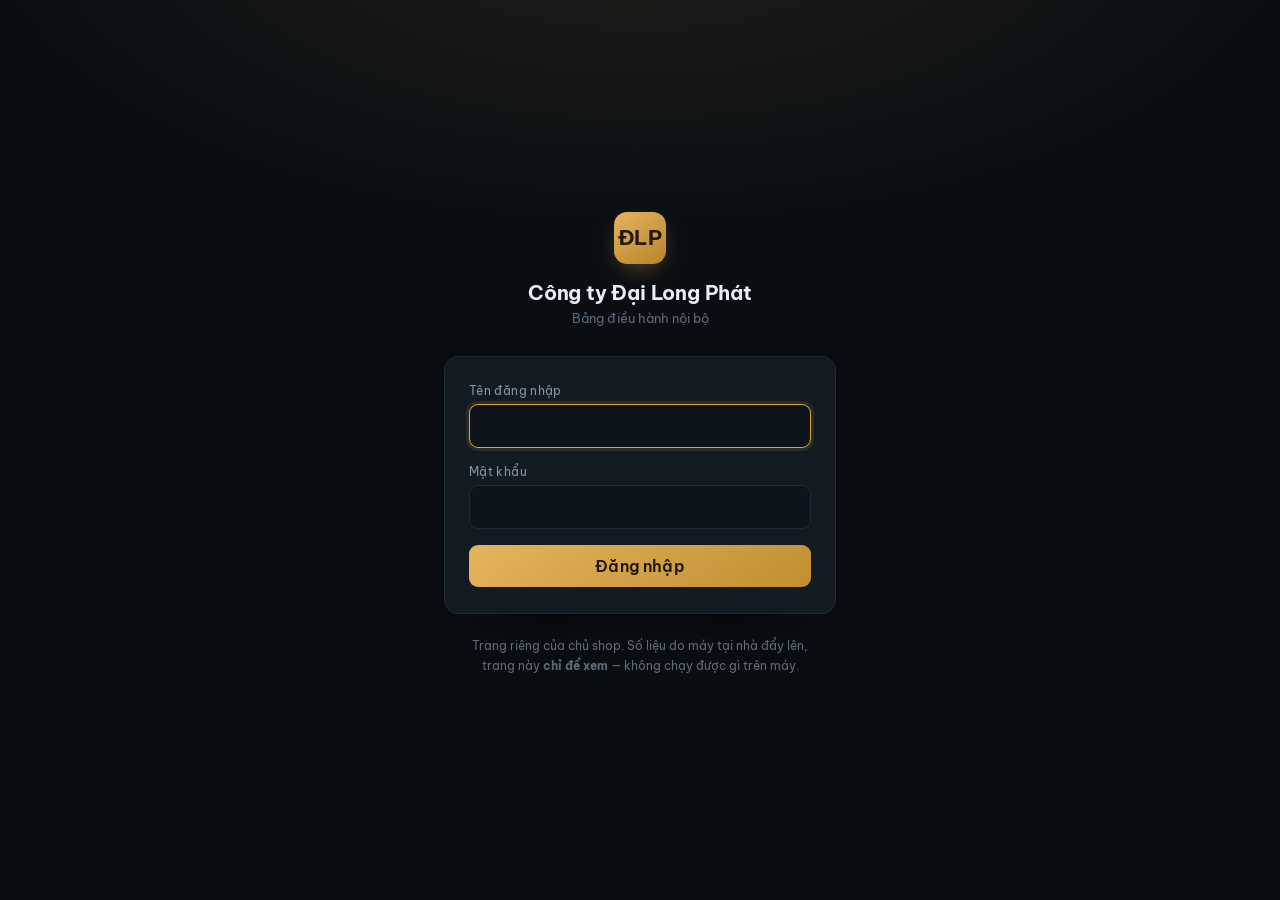
<file: congty/login.html>
<!doctype html>
<html lang="vi">
<head>
<meta charset="utf-8">
<meta name="viewport" content="width=device-width, initial-scale=1">
<meta name="robots" content="noindex, nofollow">
<title>Đăng nhập — Công ty Đại Long Phát</title>
<link rel="preconnect" href="https://fonts.googleapis.com">
<link rel="preconnect" href="https://fonts.gstatic.com" crossorigin>
<link rel="stylesheet" href="https://fonts.googleapis.com/css2?family=Be+Vietnam+Pro:wght@400;500;600;700&family=IBM+Plex+Mono:wght@400;500&display=swap">
<style>
  :root{
    --nen:#0A0E13; --tam:#121A22; --vien:#1E2A35;
    --chu:#E7EEF5; --chu-mo:#8395A5; --chu-nhat:#5C6B7A;
    --dong:#D9A441; --dong-mo:rgba(217,164,65,.12);
    --ngoc:#3FB98A; --san-ho:#E86A6A;
  }
  *{box-sizing:border-box}
  html,body{height:100%}
  body{
    margin:0;background:var(--nen);color:var(--chu);
    font-family:"Be Vietnam Pro",system-ui,sans-serif;
    display:grid;place-items:center;padding:24px;
    background-image:radial-gradient(1100px 520px at 50% -10%, rgba(217,164,65,.10), transparent 60%);
  }
  .hop{width:100%;max-width:392px}
  .dau{text-align:center;margin-bottom:30px}
  .huy{
    width:52px;height:52px;margin:0 auto 16px;border-radius:13px;
    background:linear-gradient(145deg,#E5B45C,#B8842C);
    display:grid;place-items:center;color:#221703;font-weight:700;font-size:21px;
    box-shadow:0 8px 26px -10px rgba(217,164,65,.65);
  }
  h1{font-size:20px;margin:0 0 5px;letter-spacing:-.01em}
  .phu{color:var(--chu-nhat);font-size:13px;margin:0}
  form{
    background:var(--tam);border:1px solid var(--vien);border-radius:14px;
    padding:26px 24px;box-shadow:0 26px 60px -34px rgba(0,0,0,.9);
  }
  label{display:block;font-size:12px;color:var(--chu-mo);margin:0 0 6px;letter-spacing:.03em}
  input{
    width:100%;padding:11px 13px;margin-bottom:16px;border-radius:9px;
    border:1px solid var(--vien);background:#0D141B;color:var(--chu);
    font:inherit;outline:none;transition:border-color .15s, box-shadow .15s;
  }
  input:focus{border-color:var(--dong);box-shadow:0 0 0 3px var(--dong-mo)}
  button{
    width:100%;padding:11px;border:0;border-radius:9px;cursor:pointer;
    background:linear-gradient(145deg,#E5B45C,#C08F31);color:#1E1503;
    font:inherit;font-weight:600;letter-spacing:.01em;
  }
  button:hover{filter:brightness(1.06)}
  button:disabled{opacity:.55;cursor:default;filter:none}
  .bao{
    margin-top:15px;padding:10px 12px;border-radius:9px;font-size:13.5px;display:none;line-height:1.5;
  }
  .bao.loi{display:block;background:rgba(232,106,106,.11);color:#F0A0A0;border:1px solid rgba(232,106,106,.28)}
  .bao.ok{display:block;background:rgba(63,185,138,.11);color:#8BD9BB;border:1px solid rgba(63,185,138,.28)}
  .chan{text-align:center;margin-top:22px;font-size:12px;color:var(--chu-nhat);line-height:1.7}
  .chan code{font-family:"IBM Plex Mono",monospace;color:var(--chu-mo)}
</style>
</head>
<body>
<div class="hop">
  <div class="dau">
    <div class="huy">ĐLP</div>
    <h1>Công ty Đại Long Phát</h1>
    <p class="phu">Bảng điều hành nội bộ</p>
  </div>

  <form id="f" autocomplete="on">
    <label for="u">Tên đăng nhập</label>
    <input id="u" name="username" autocomplete="username" required autofocus>

    <label for="p">Mật khẩu</label>
    <input id="p" name="password" type="password" autocomplete="current-password" required>

    <button id="nut" type="submit">Đăng nhập</button>
    <div class="bao" id="bao"></div>
  </form>

  <p class="chan">
    Trang riêng của chủ shop. Số liệu do máy tại nhà đẩy lên,<br>
    trang này <strong>chỉ để xem</strong> — không chạy được gì trên máy.
  </p>
</div>

<script>
const f = document.getElementById('f');
const bao = document.getElementById('bao');
const nut = document.getElementById('nut');

f.onsubmit = async (e) => {
  e.preventDefault();
  nut.disabled = true; nut.textContent = 'Đang kiểm tra…';
  bao.className = 'bao'; bao.textContent = '';
  try {
    const r = await fetch('/congty/api/login', {
      method: 'POST',
      headers: { 'content-type': 'application/json' },
      body: JSON.stringify({ user: document.getElementById('u').value,
                             pass: document.getElementById('p').value })
    });
    const j = await r.json();
    if (j.ok) {
      bao.className = 'bao ok'; bao.textContent = 'Đăng nhập thành công, đang mở bảng điều hành…';
      location.href = '/congty/';
      return;
    }
    bao.className = 'bao loi'; bao.textContent = j.tin || 'Không đăng nhập được.';
  } catch (err) {
    bao.className = 'bao loi'; bao.textContent = 'Không kết nối được máy chủ. Thử lại giúp em.';
  }
  nut.disabled = false; nut.textContent = 'Đăng nhập';
  document.getElementById('p').value = '';
  document.getElementById('p').focus();
};
</script>
</body>
</html>
</file>
